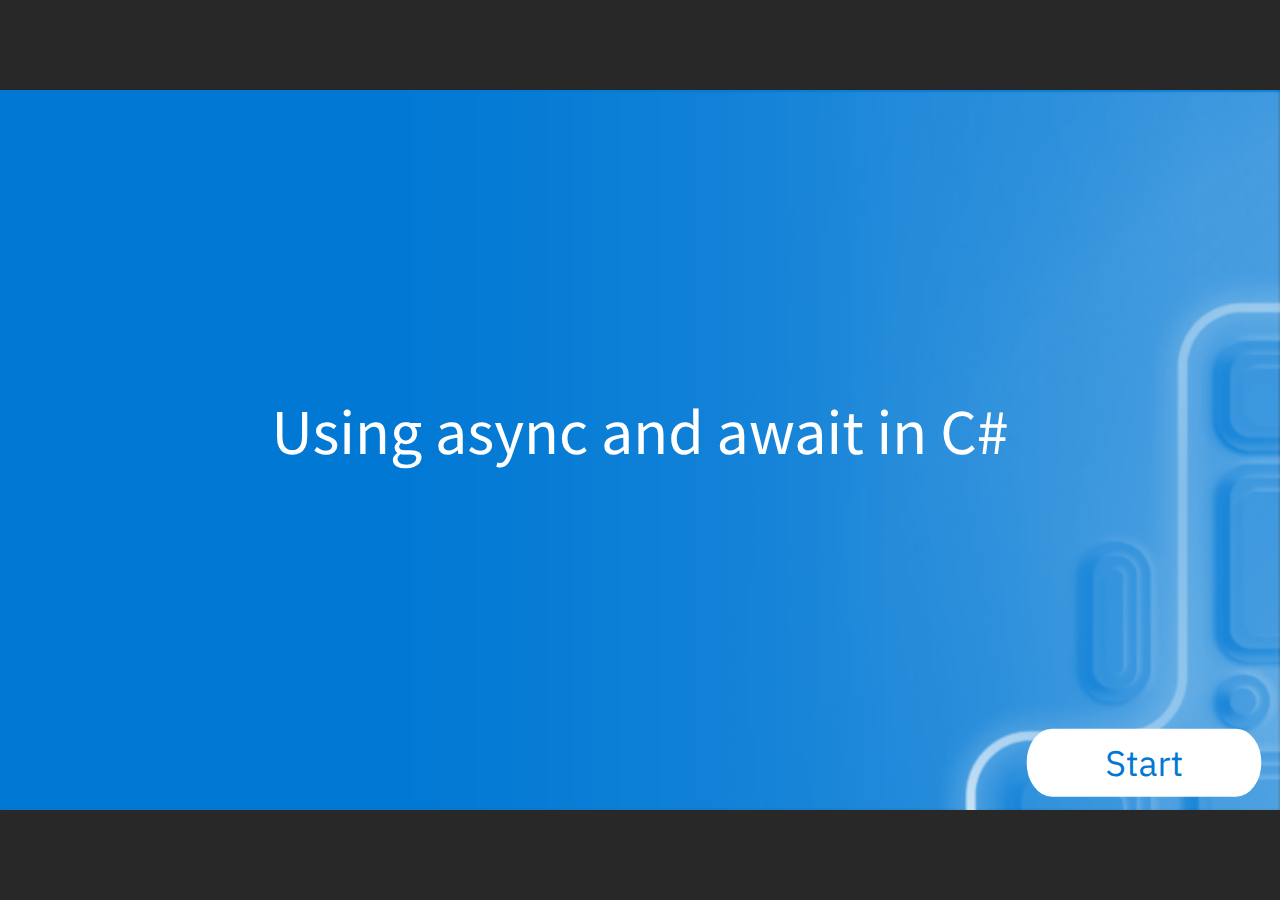
<file: index.html>
﻿<!doctype html>
<html lang="en-US">
<head>
  <meta charset="utf-8">
  <!-- Created using Storyline 360 - http://www.articulate.com  -->
  <!-- version: 3.82.31354.0 -->
  <title>Using async and await in C#</title>
  <meta http-equiv="x-ua-compatible" content="IE=edge"/>
  <meta name="viewport" content="width=device-width,initial-scale=1,user-scalable=no,shrink-to-fit=no,minimal-ui"/>
  <meta name="apple-mobile-web-app-capable" content="yes"/>
  <style>
    html, body { height: 100%; padding: 0; margin: 0 }
    #app { height: 100%; width: 100%; }
  </style>

  <script>
    window.DS = {};
    window.globals = {
      DATA_PATH_BASE: '',
      HAS_FRAME: true,
      HAS_SLIDE: true,

      lmsPresent: false,
      tinCanPresent: false,
      cmi5Present: false,
      aoSupport: false,
      scale: 'noscale',
      captureRc: false,
      browserSize: 'optimal',
      bgColor: '#282828',
      features: 'BackgroundAudioTriggers,BackgroundAudioVolumeVariable,ConnectionMessages,DropIn1,DropIn2,DropIn3,DropIn4,DropIn5,LayerPresentAsDialog,MultiLineTextEntry,MultipleQuizTracking,PlayerTooltips,UpdatedThemeEditor',
      themeName: 'unified',
      preloaderColor: '#FFFFFF',
      suppressAnalytics: false,
      productChannel: 'stable',
      publishSource: 'storyline',
      aid: 'aid|ec1426b3-023f-4ed3-86a6-291b0afe7aa1',
      cid: '4f24365c-eca2-4ad5-a9b5-05e34c9af73a',
      playerVersion: '3.82.31354.0',
      publishTimestamp: '2024-10-17T21:52:32.3844819Z',
      maxIosVideoElements: 10,
      connectionSettings: { message: 'You%20are%20offline.%20Trying%20to%20reconnect...', useDarkTheme: false, mode: 'disabled' },

      
      parseParams: function(qs) {
        if (window.globals.parsedParams != null) {
          return window.globals.parsedParams;
        }
        qs = (qs || window.location.search.substr(1)).split('+').join(' ');
        var params = {},
            tokens,
            re = /[?&]?([^=]+)=([^&]*)/g;

        while (tokens = re.exec(qs)) {
          params[decodeURIComponent(tokens[1]).trim()] =
            decodeURIComponent(tokens[2]).trim();
        }
        window.globals.parsedParams = params;
        return params;
      }

    };
  </script>
  <script>
    var isIe11 = ('ActiveXObject' in window || window.MSBlobBuilder != null)
      && window.msCrypto != null && !window.ActiveXObject;
    if (isIe11) {
      window.globals.unsupportedBrowser = true;
      document.write(atob('[base64]'));
    }
  </script>
  
  <script>window.THREE = { };</script>
  
</head>
<body style="background: #282828" class="cs-HTML theme-unified">
  <!-- 360 -->
  <script>!function(){var e,i=/iPhone/i,o=/iPod/i,n=/iPad/i,t=/\biOS-universal(?:.+)Mac\b/i,r=/\bAndroid(?:.+)Mobile\b/i,a=/Android/i,d=/(?:SD4930UR|\bSilk(?:.+)Mobile\b)/i,p=/Silk/i,l=/Windows Phone/i,u=/\bWindows(?:.+)ARM\b/i,b=/BlackBerry/i,s=/BB10/i,c=/Opera Mini/i,f=/\b(CriOS|Chrome)(?:.+)Mobile/i,h=/Mobile(?:.+)Firefox\b/i,v=function(e){return void 0!==e&&"MacIntel"===e.platform&&"number"==typeof e.maxTouchPoints&&e.maxTouchPoints>1&&"undefined"==typeof MSStream};e=function(e){var m={userAgent:"",platform:"",maxTouchPoints:0};e||"undefined"==typeof navigator?"string"==typeof e?m.userAgent=e:e&&e.userAgent&&(m={userAgent:e.userAgent,platform:e.platform,maxTouchPoints:e.maxTouchPoints||0}):m={userAgent:navigator.userAgent,platform:navigator.platform,maxTouchPoints:navigator.maxTouchPoints||0};var g=m.userAgent,y=g.split("[FBAN");void 0!==y[1]&&(g=y[0]),void 0!==(y=g.split("Twitter"))[1]&&(g=y[0]);var A=function(e){return function(i){return i.test(e)}}(g),w={apple:{phone:A(i)&&!A(l),ipod:A(o),tablet:!A(i)&&(A(n)||v(m))&&!A(l),universal:A(t),device:(A(i)||A(o)||A(n)||A(t)||v(m))&&!A(l)},amazon:{phone:A(d),tablet:!A(d)&&A(p),device:A(d)||A(p)},android:{phone:!A(l)&&A(d)||!A(l)&&A(r),tablet:!A(l)&&!A(d)&&!A(r)&&(A(p)||A(a)),device:!A(l)&&(A(d)||A(p)||A(r)||A(a))||A(/\bokhttp\b/i)},windows:{phone:A(l),tablet:A(u),device:A(l)||A(u)},other:{blackberry:A(b),blackberry10:A(s),opera:A(c),firefox:A(h),chrome:A(f),device:A(b)||A(s)||A(c)||A(h)||A(f)},any:!1,phone:!1,tablet:!1};return w.any=w.apple.device||w.android.device||w.windows.device||w.other.device,w.phone=w.apple.phone||w.android.phone||w.windows.phone,w.tablet=w.apple.tablet||w.android.tablet||w.windows.tablet,w}(),"object"==typeof exports&&"undefined"!=typeof module?module.exports=e:"function"==typeof define&&define.amd?define((function(){return e})):this.isMobile=e}();
    window.isMobile.apple.tablet = window.isMobile.apple.tablet ||
      (navigator.platform === 'MacIntel' && navigator.maxTouchPoints > 1);
    window.isMobile.apple.device = window.isMobile.apple.device || window.isMobile.apple.tablet;
    window.isMobile.tablet = window.isMobile.tablet || window.isMobile.apple.tablet;
    window.isMobile.any = window.isMobile.any || window.isMobile.apple.tablet;
  </script>

  <div id="focus-sink" tabindex="-1"></div>

  <div id="preso"></div>
  <script>
    (function() {

      var classTypes = [ 'desktop', 'mobile', 'phone', 'tablet' ];

      var addDeviceClasses = function(prefix, testObj) {
        var curr, i;
        for (i = 0; i < classTypes.length; i++) {
          curr = classTypes[i];
          if (testObj[curr]) {
            document.body.classList.add(prefix + curr);
          }
        }
      };

      var params = window.globals.parseParams(),
          isDevicePreview = params.devicepreview === '1',
          isPhoneOverride = params.deviceType === 'phone' || (isDevicePreview && params.phone == '1'),
          isTabletOverride = (params.deviceType === 'tablet' || isDevicePreview) && !isPhoneOverride,
          isMobileOverride = isPhoneOverride || isTabletOverride;

      var deviceView = {
        desktop: !window.isMobile.any && !isMobileOverride,
        mobile: window.isMobile.any || isMobileOverride,
        phone: isPhoneOverride || (window.isMobile.phone && !isTabletOverride),
        tablet: isTabletOverride || window.isMobile.tablet
      };

      window.globals.deviceView = deviceView;
      window.isMobile.desktop = !window.isMobile.any;
      window.isMobile.mobile = window.isMobile.any;

      addDeviceClasses('view-', deviceView);

    })();
  </script>
  
  <script src='story_content/user.js' type=text/javascript></script>
  <div class="slide-loader"></div>

  <script>
    var doc = document, loader = doc.body.querySelector('.slide-loader'); [ 1, 2, 3 ].forEach(function(n) { var d = doc.createElement('div'); d.style.backgroundColor = window.globals.preloaderColor; d.classList.add('mobile-loader-dot'); d.classList.add('dot' + n); loader.appendChild(d); });
  </script>

  <div class="mobile-load-title-overlay" style="display: none">
    <div class="mobile-load-title">Using async and await in C#</div>
  </div>

  <div class="mobile-chrome-warning"></div>

  
<style>
  .warn-connection-dialog {
    display: none;
    background: transparent;
    pointer-events: all;
    position: fixed;
    left: 0;
    top: 0;
    width: 100%;
    height: 100%;
    z-index: 999;
  }

  .warn-connection-content {
    pointer-events: all;
    border-radius: 4px;
    background: white;
    border: 1px solid #E7E7E7;
    color: #333333;
    box-shadow: 0 2px 4px rgba(0, 0, 0, 0.25);
    transition: all 150ms ease-out;
    position: absolute;
    white-space: nowrap;
  }

  .view-phone.is-landscape .warn-connection-content {
    left: 23px;
    bottom: 23px;
  }

  .view-tablet.is-landscape .warn-connection-content {
    left: 50%;
    top: 20px;
    transform: translateX(-50%);
  }

  .view-mobile.is-portrait .warn-connection-content {
    transform: translate(-50%, calc(-100% - 15px));
  }

  .warn-connection-content p {
    display: inline-block;
    margin: 0 8px 0 0;
    line-height: 33px;
    font-size: 11px;
  }

  .warn-connection-content svg {
    position: relative;
    vertical-align: middle;
    margin: 0 2px 2px 8px;
  }

  .view-desktop .warn-connection-content {
    left: 1.5em;
    bottom: 1.5em;
  }

  .view-desktop .warn-connection-content p {
    font-size: 1.1em;
  }

  .is-offline .warn-connection-dialog {
    display: block;
  }

  .is-offline .cs-panel * {
    pointer-events: none !important;
  }

  .is-offline .cs-panel {
    pointer-events: all !important;
  }

  .is-offline #nav-controls * {
    pointer-events: none !important;
  }

  .is-offline #nav-controls {
    pointer-events: all !important;
  }
</style>

<div class="warn-connection-dialog" role="alertdialog" aria-modal="true" tabindex="0" aria-labelledby="warn-connection-message">
  <div class="warn-connection-content">
    <svg width="17" height="15" viewBox="0 0 17 15" xmlns="http://www.w3.org/2000/svg">
      <path fill="#8F0000" stroke="white" d="M16.07,12.98 L15.88,12.23 L9.51,1.21 C8.97,0.26,7.6,0.26,7.06,1.21 L0.69,12.23 C0.15,13.16,0.81,14.36,1.91,14.36 H14.65 C15.47,14.36,16.05,13.7,16.07,12.98 Z"/>
      <path fill="white" stroke="white" d="M8.58,5.5 C8.35,5.28,8.5,5.35,8.21,5.32 C8.09,5.35,7.97,5.49,7.96,5.67 C7.97,5.79,7.98,5.92,7.98,6.04 L7.98,6.04 C7.99,6.17,8,6.31,8.01,6.43 L8.01,6.44 C8.03,6.92,8.06,7.41,8.09,7.9 L8.09,7.9 C8.12,8.39,8.14,8.88,8.17,9.37 C8.17,9.39,8.18,9.42,8.2,9.44 C8.23,9.46,8.25,9.47,8.28,9.47 C8.31,9.47,8.34,9.46,8.35,9.44 C8.37,9.43,8.38,9.4,8.39,9.35 L8.39,9.34 C8.39,9.24,8.4,9.15,8.4,9.05 L8.4,9.05 C8.41,8.96,8.41,8.86,8.42,8.75 C8.43,8.44,8.45,8.12,8.47,7.81 L8.47,7.81 C8.49,7.49,8.51,7.18,8.53,6.87 C8.55,6.46,8.56,6.05,8.59,5.64 L8.6,5.62 C8.6,5.57,8.59,5.53,8.58,5.5 L8.21,5.32 Z"/>
      <circle fill="white" stroke="white" cx="8.3" cy="11.35" r="0.3"/>
    </svg>
    <p id="warn-connection-message">You are offline. Trying to reconnect...</p>
  </div>
</div>

<script>
  (function() {
    window.DS.connection = {
      warningShown: false,
      assets: {},
      loadingAssetGroup: false,
      retryDelay: 500
    };

    var connectionSettings = window.globals.connectionSettings || {};

    // The `window.globals.features` variable must be set in `webpack.dev.config` when testing locally - it is not enough
    // to have it in the data - but it must be set there as well.
    var useConnectionMessages = window.AbortController != null &&
      window.location.protocol != 'file:' &&
      window.globals.features.indexOf('ConnectionMessages') != -1 &&
      connectionSettings.mode === 'normal';

    window.DS.connection.useConnectionMessages = useConnectionMessages;

    var assetCount = 0;
    var checkLoadedId;


    if (useConnectionMessages && connectionSettings != null) {
      var contentEl = document.querySelector('.warn-connection-content');
      var messageEl = contentEl.querySelector('p');

      if (connectionSettings.useDarkTheme) {
        contentEl.style.borderColor = '#BABBBA';
        contentEl.style.backgroundColor = '#282828';
        contentEl.style.color = '#FFFFFF';
      }

      if (connectionSettings.message != null) {
        messageEl.textContent = window.decodeURIComponent(connectionSettings.message);
      }
    }

    function checkAssetsReady() {
      for (var i in DS.connection.assets) {
        if (!DS.connection.assets[i].success) {
          return false;
        }
      }
      return true;
    }

    function stopAssetGroup() {
      if (!useConnectionMessages) { return; }

      assetCount = 0;

      DS.connection.oldAssetGroup = DS.connection.assets;
      DS.connection.assets = {};
      DS.connection.loadingAssetGroup = false;
      clearInterval(checkLoadedId);
    }

    function startAssetGroup() {
      if (!useConnectionMessages) { return; }
      var ticks = 0;
      clearInterval(checkLoadedId);
      checkLoadedId = setInterval(function() {
        var loaded = 0;
        if (assetCount === 0 && loaded === 0) {
          clearInterval(checkLoadedId);
          return;
        }

        for (var i in DS.connection.assets) {
          if (DS.connection.assets[i].success) {
            loaded++;
          }
        }

        if (assetCount === loaded && checkAssetsReady()) {
          for (var i in DS.connection.assets) {
            if (DS.connection.assets[i].action) {
              DS.connection.assets[i].action();
            }
          }
          hideWarning();
          stopAssetGroup();
        }
      }, 100)
    }

    function requiredAsset(url, action, retry, type) {
      if (!useConnectionMessages) { return; }
      if (DS.connection.assets[url]) { return; }

      DS.connection.assets[url] = {
        success: false, action: action, retry: retry, type: type
      };
      assetCount = Object.keys(DS.connection.assets).length;
      if (!DS.connection.loadingAssetGroup) {
        startAssetGroup();
      }
      DS.connection.loadingAssetGroup = true;
    }

    function assetLoaded(url) {
      if (!useConnectionMessages) { return; }
      if (DS.connection.assets[url]) {
        DS.connection.assets[url].success = true;
      }
    }

    function assetFailed(url) {
      if (!useConnectionMessages) { return; }
      if (!DS.connection.assets[url]) {
        if (/\.js$/.test(url) && url.indexOf('transcripts') === -1) {
          setTimeout(function() {
            if (DS.connection.lastSlideLoaded != null) {
              DS.connection.lastSlideLoaded();
            }
          }, DS.connection.retryDelay);
        }
        return;
      }
      if (!DS.connection.warningShown) { showWarning(); }
      if (DS.connection.assets[url].retry) {
        setTimeout(function() {
          if (!DS.connection.assets[url].success) {
            DS.connection.assets[url].retry()
          }
        }, DS.connection.retryDelay);
      }
    }

    function hideWarning() {
      document.body.classList.remove('is-offline');
      DS.connection.warningShown = false;
      enableKeys();
    }
    DS.connection.hideWarning = hideWarning

    function showWarning(btn) {
      document.body.classList.add('is-offline')
      DS.connection.warningShown = true;
      updateWarningPosition();
      disableKeys();
    }

    function updateWarningPosition() {
      if (!DS.connection.warningShown) {
        return;
      }

      var isPortrait = document.body.classList.contains('is-portrait');
      var isMobile = document.body.classList.contains('view-mobile');
      var warningEl = document.querySelector('.warn-connection-content');

      if (isPortrait && isMobile) {
        var slide = document.querySelector('.primary-slide');
        var slideRect = slide != null
          ? slide.getBoundingClientRect()
          : { top: window.innerHeight, left: 0, width: window.innerWidth };

        warningEl.style.top = `${slideRect.top}px`
        warningEl.style.left = `${slideRect.left + slideRect.width / 2}px`
      } else {
        warningEl.style.top = null;
        warningEl.style.left = null;
      }

      window.requestAnimationFrame(updateWarningPosition);
    }

    function onDisableKeyDown(e) {
      e.preventDefault();
      e.stopImmediatePropagation();
    }

    function onDisableKeyUp(e) {
      e.preventDefault();
      e.stopImmediatePropagation();
    }

    var accStyle = document.createElement('style');
    var warnDialogEl = document.querySelector('.warn-connection-dialog');

    function disableKeys() {
      if (DS.views && DS.views.nsStack && DS.views.nsStack.length === 1) {
        DS.views.nsStack[0].tabReachable = false
        DS.views.nsStack[0].updateTabIndex(true, true);
      }

      accStyle.innerHTML = '.acc-shadow-dom { display: none; }';
      document.body.appendChild(accStyle);

      warnDialogEl.parentNode.append(warnDialogEl);
      warnDialogEl.focus();
    }

    function enableKeys() {
      accStyle.remove();
      if (DS.views && DS.views.nsStack && DS.views.nsStack.length === 1 && DS.views.nsStack[0].name === '_frame') {
        DS.views.nsStack[0].tabReachable = true;
        DS.views.nsStack[0].updateTabIndex();
      }
    }

    // these will all be noops if the feature flag isn't set in
    // the data and `window.globals.features`
    DS.connection.requiredAsset = requiredAsset;
    DS.connection.assetLoaded = assetLoaded;
    DS.connection.assetFailed = assetFailed;
    DS.connection.stopAssetGroup = stopAssetGroup;
    DS.connection.startAssetGroup = startAssetGroup;
  })();
</script>


  <script>
    
    if (window.autoSpider && window.vInterfaceObject) {
      document.querySelector('.mobile-load-title-overlay').style.display = 'none';
    }
  </script>

  

  <link rel="stylesheet" href="html5/data/css/output.min.css" data-noprefix/>
</body>
<script src="html5/lib/scripts/bootstrapper.min.js"></script>
</html>
</file>
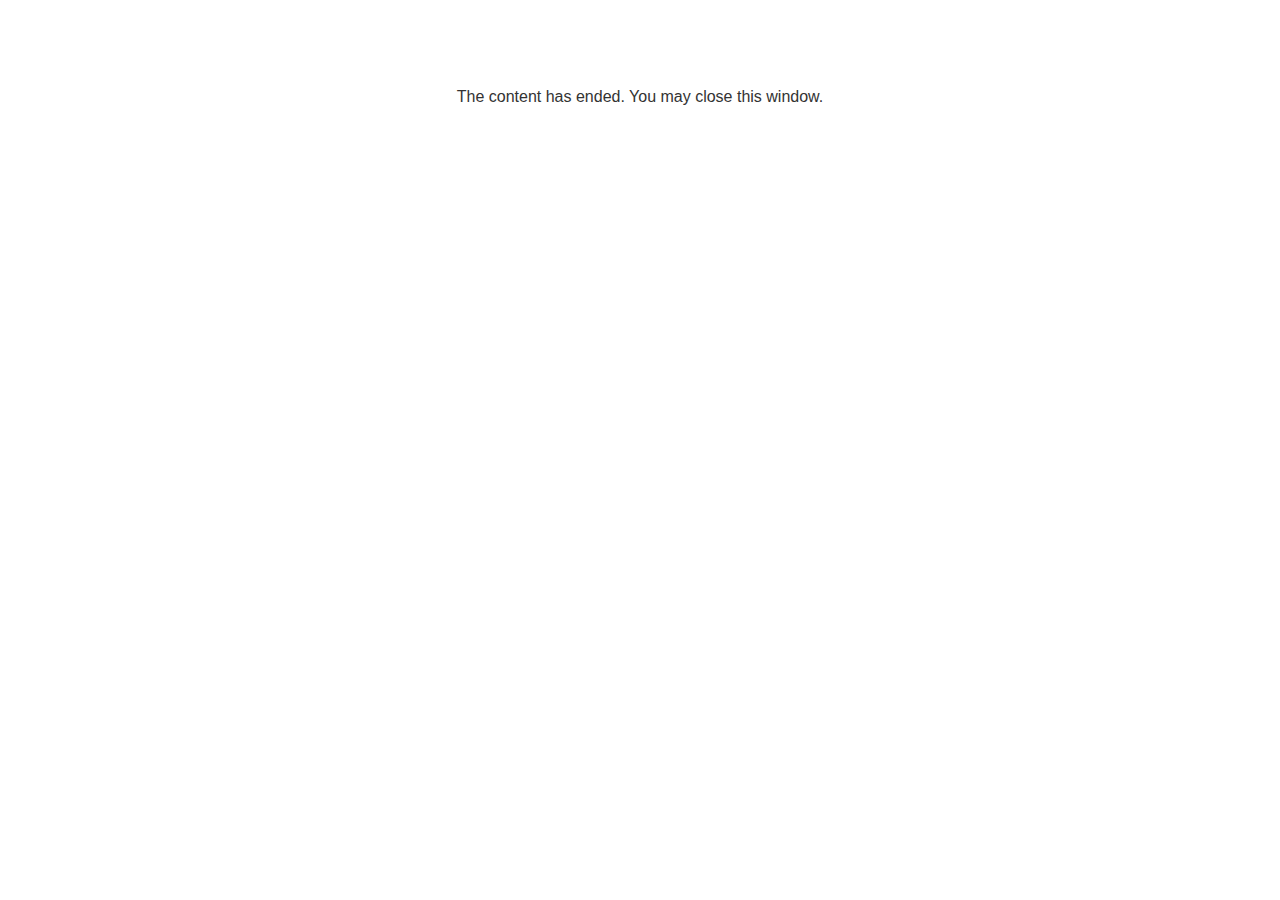
<file: lms/goodbye.html>
<!doctype html>
<html>
<body style="background-color: #ffffff;">

<p role="alert" style="color: #333333;font-family: Lato, articulate, tahoma, arial;font-size: medium;text-align: center;">
<br><br><br><br>
The content has ended. You may close this window.
</p>

</body>
</html>
</file>
